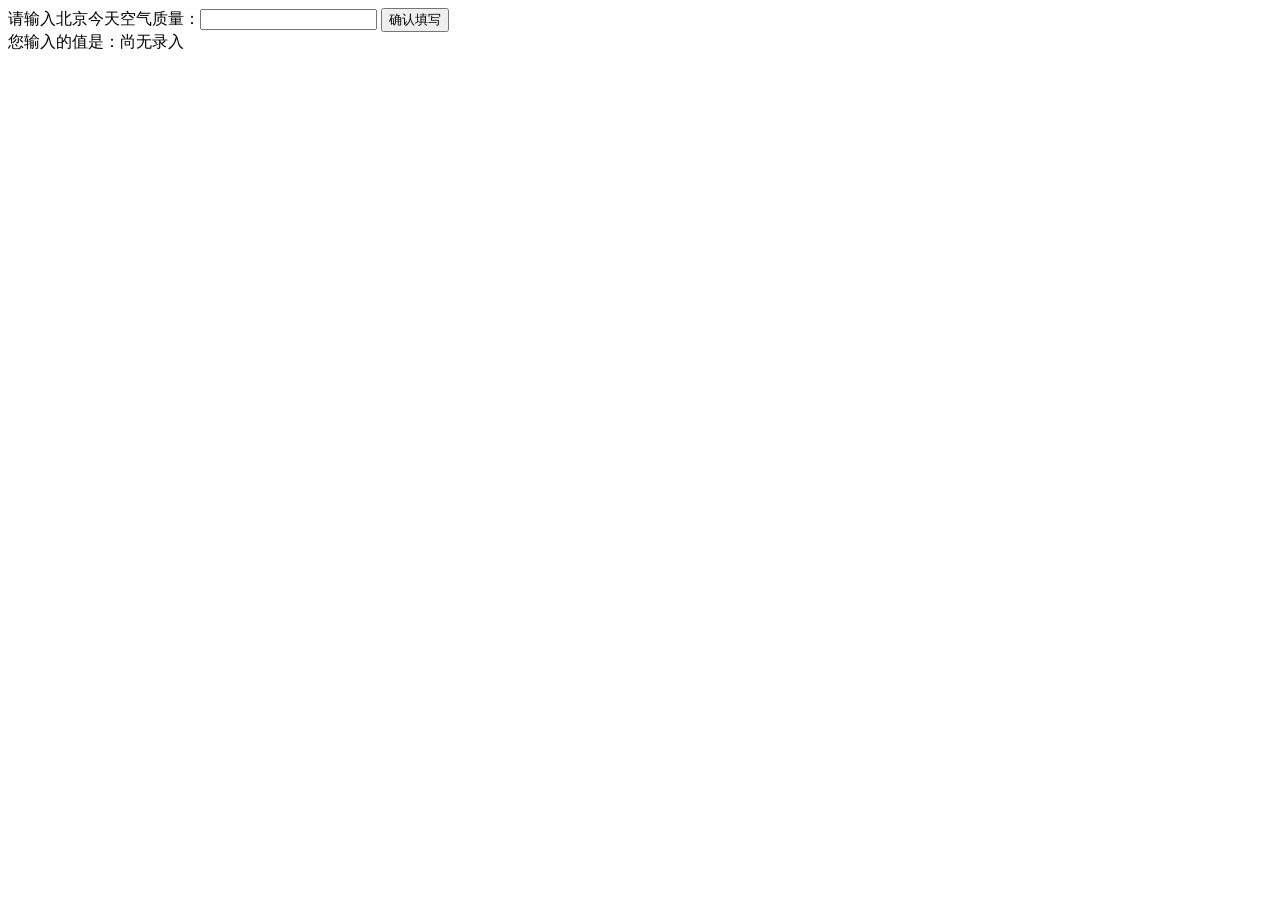
<file: yao-ife/task2/13/index.html>
<!DOCTYPE html>
<html>
<head>
    <meta charset="utf-8">
    <title>IFE JavaScript Task 01</title>
</head>
<body>

<label>请输入北京今天空气质量：<input id="aqi-input" type="text"></label>
<button id="button">确认填写</button>

<div>您输入的值是：<span id="aqi-display">尚无录入</span></div>

<script type="text/javascript">

    (function() {
        /*
         在注释下方写下代码
         给按钮button绑定一个点击事件
         在事件处理函数中
         获取aqi-input输入的值，并显示在aqi-display中
         */
        var $button = document.getElementById("button");
        var $input  = document.getElementById('aqi-input');
        var $display = document.getElementById('aqi-display');

        $button.onclick = function(){
            if($input.value){
                $display.innerText = $input.value; 
            }
            else{
                $display.innerText = "no Input yet!"
            }
        }

    })();

</script>
</body>
</html>
</file>
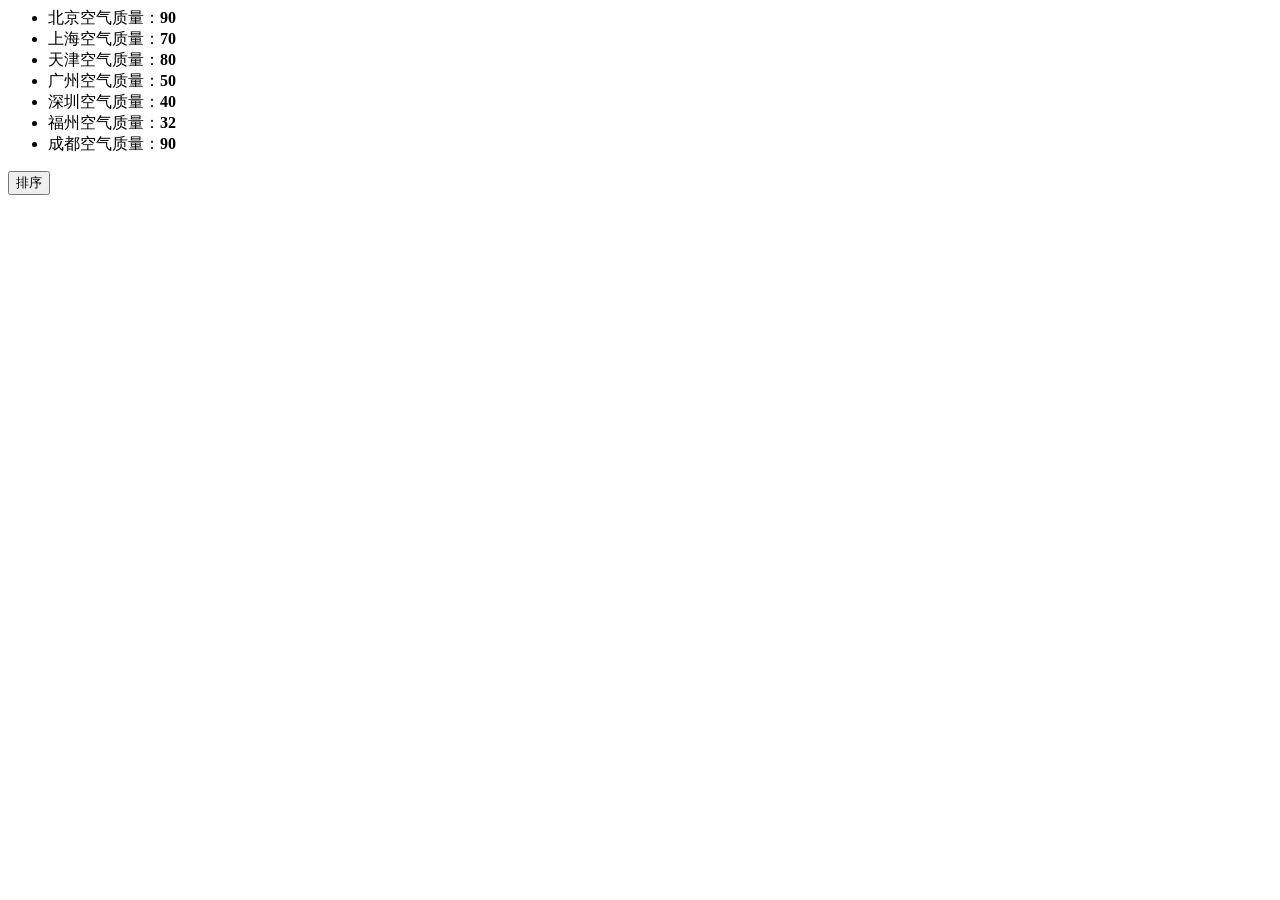
<file: yao-ife/task2/15/index.html>
<!DOCTYPE>
<html>
<head>
    <meta charset="utf-8">
    <title>IFE JavaScript Task 01</title>
</head>
<body>

<ul id="source">
    <li>北京空气质量：<b>90</b></li>
    <li>上海空气质量：<b>70</b></li>
    <li>天津空气质量：<b>80</b></li>
    <li>广州空气质量：<b>50</b></li>
    <li>深圳空气质量：<b>40</b></li>
    <li>福州空气质量：<b>32</b></li>
    <li>成都空气质量：<b>90</b></li>
</ul>

<ul id="resort">
    <!--
    <li>第一名：北京空气质量：<b>90</b></li>
    <li>第二名：北京空气质量：<b>90</b></li>
    <li>第三名：北京空气质量：<b>90</b></li>
     -->

</ul>

<button id="sort-btn">排序</button>

<script type="text/javascript">

    /**
     * getData方法
     * 读取id为source的列表，获取其中城市名字及城市对应的空气质量
     * 返回一个数组，格式见函数中示例
     */


    function getData() {
        var data=[];
        var uSource=document.getElementById('source').children;
        for(var i =0;i<uSource.length;i++){
            var arr = uSource[i].firstChild.nodeValue.split("空气质量：");
            var num = +uSource[i].lastChild.lastChild.nodeValue;
            arr.pop();//split分割的元素就在结尾 结尾有个“”空串 必须删掉 所以这方法不好。。。
            arr.push(num);
            data.push(arr);
        }
        return data;
    }


    /**
     * sortAqiData
     * 按空气质量对data进行从小到大的排序
     * 返回一个排序后的数组
     */
    function sortAqiData(data) {
        function minFirst(a,b){
            a[1] - b[1]
        }
        data.sort(minFirst);
        return data;
    }

    /**
     * render
     * 将排好序的城市及空气质量指数，输出显示到id位resort的列表中
     * 格式见ul中的注释的部分
     */
    function render(data) {
        var number = ['一','二','三','四','五','六','七','八','九','十'];
        var sb = [];
        for (var i in data) {
            var val = parseInt(data[i][1]);
            sb.push('<li>第'+number[i]+'名：' + data[i][0] + '空气质量：<b>' + val + '</b></li>');
        };
        document.getElementById('resort').innerHTML = sb.join('')
    }

    function btnHandle() {
        var aqiData = getData();
        aqiData = sortAqiData(aqiData);
        render(aqiData);
    }


    function init() {
        var btn =document.getElementById('sort-btn');
        btn.onclick=function(){
            btnHandle();
        }
        // 在这下面给sort-btn绑定一个点击事件，点击时触发btnHandle函数
    }

    init();

</script>
</body>
</html>
</file>
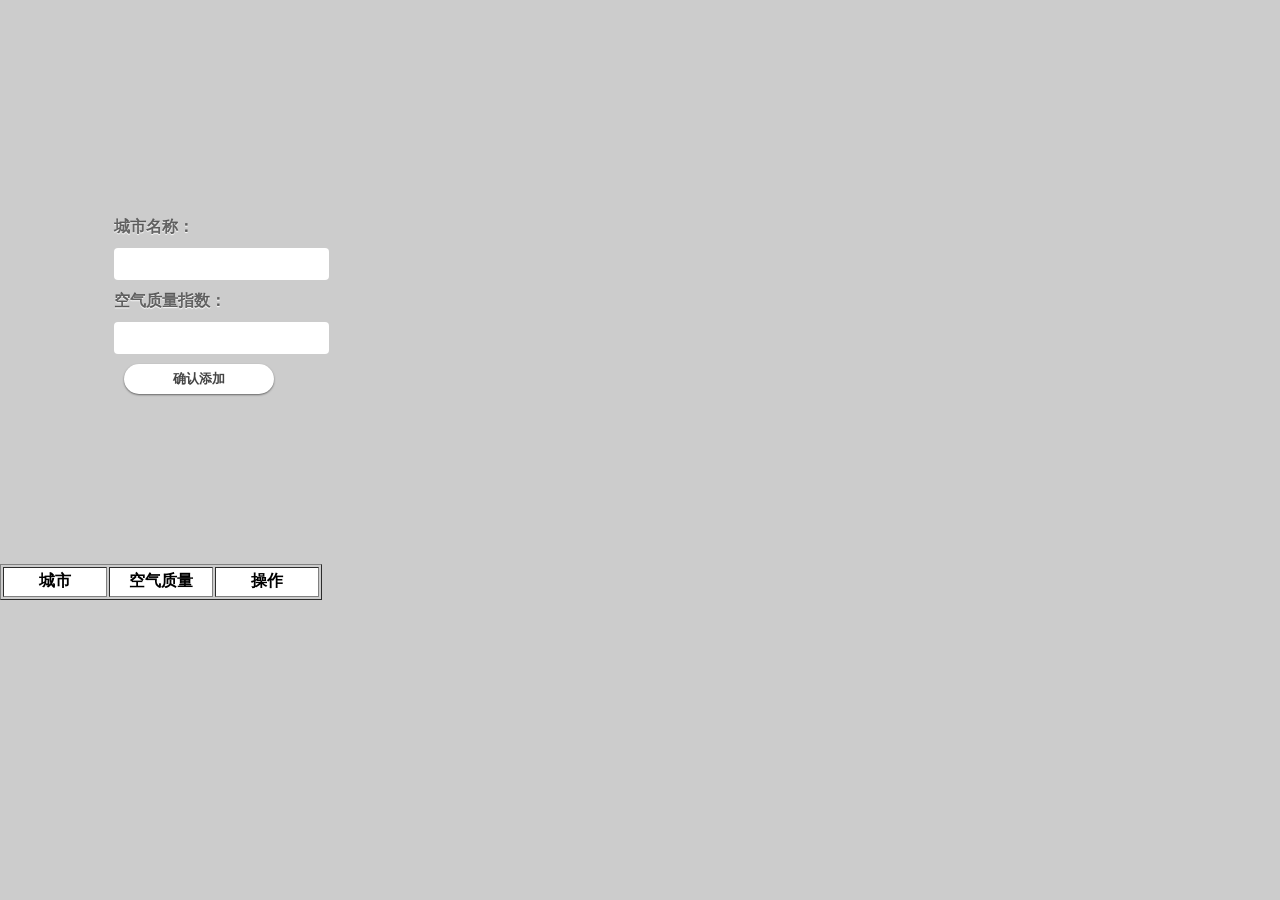
<file: yao-ife/task2/16/index.html>
<!DOCTYPE>
<html>
<head>
  <meta charset="utf-8">
  <title>IFE JavaScript Task 01</title>
  <script src="task.js"></script>
  <style>
    body {
      margin: 0;
      padding: 0;
      background: #ccc;
    }
    .error {
      color: red;
      font-weight: bold;
    }
    form {
      margin: 200px 0 0 100px;
      float: left;
    }
    fieldset {
      border: none;
      width: 900px;
    }
    fieldset label {
      display: inline-block;
      font-weight: bold;
      line-height: 1.4;
      color: #666;
      color: rgba(0, 0, 0, 0.6);
      text-shadow: 0 1px 1px #fff;
      margin: 10px 0;
    }
    fieldset input[type="text"] {
      width: 215px;
      padding: 5px 8px;
      font-size: 1.2em;
      color: #666;
      border: none;
      background-color: #fff;
      -webkit-border-radius: 4px;
      -moz-border-radius: 4px;
      -o-border-radius: 4px;
      border-radius: 4px;
    }
    fieldset input[type="text"]:focus {
      -webkit-box-shadow: 0 0 12px rgba(51, 204, 255, 0.5);
      -moz-box-shadow: 0 0 12px rgba(51, 204, 255, 0.5);
      box-shadow: 0 0 12px rgba(51, 204, 255, 0.5);
      -webkit-animation: pulse 1.5s infinite ease-in-out;
    }
    .btn {
      width: 150px;
      display: inline-block;
      margin: 10px;
      padding: 8px 15px;
      font-family: Microsoft YaHei UI, sans-serif;
      font-weight: bold;
      line-height: 1;
      color: #444;
      border: none;
      outline: none;
      background-color: #fff;
      -webkit-border-radius: 23px;
      -moz-border-radius: 23px;
      -o-border-radius: 23px;
      border-radius: 23px;
      text-shadow: 0 1px 1px rgba(255, 255, 255, 0.85);
      -webkit-box-shadow: 0 1px 2px rgba(0, 0, 0, 0.5);
      -moz-box-shadow: 0 1px 2px rgba(0, 0, 0, 0.5);
      box-shadow: 0 1px 2px rgba(0, 0, 0, 0.5);
    }
    @-webkit-keyframes pulse {
      0% {
        -webkit-box-shadow: 0 0 12px rgba(51, 204, 255, 0.2);
      }
      50% {
        -webkit-box-shadow: 0 0 12px rgba(51, 204, 255, 0.9);
      }
      100% {
        -webkit-box-shadow: 0 0 12px rgba(51, 204, 255, 0.2);
      }
    }
    table {
      margin-top: 150px;
      text-align: center;
      float: left;
    }
    table td,table th {
      width: 100px;
      height: 30px;
      background: #fff;
    }
  </style>
</head>
<body>
<form action="#">
  <fieldset>
    <label>城市名称：</label><br><input id="aqi-city-input" type="text"><span class="error" id="city-error"></span><br>
    <label>空气质量指数：</label><br><input id="aqi-value-input" type="text">  <span class="error" id="value-error"></span>
    <br>
    <button class="btn" id="add-btn">确认添加</button>
  </fieldset>
</form>
<table id="aqi-table" border="1">
  <tr>
    <th>城市</th>
    <th>空气质量</th>
    <th>操作</th>
  </tr>
</table>
</body>
</html>
</file>
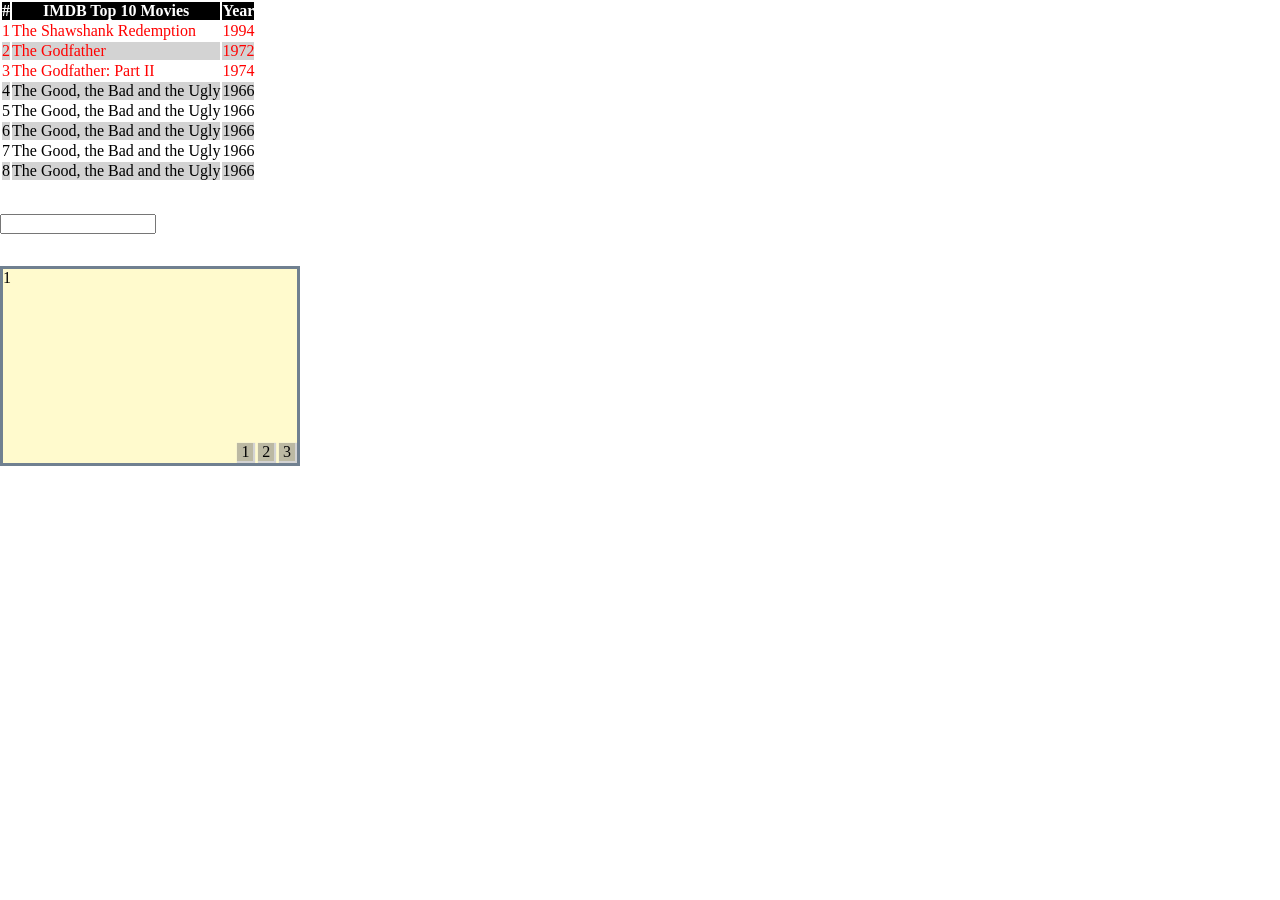
<file: yao-ife/task1/task1_4/yaoleo/1-12/index.html>
<!DOCTYPE html>
<html>
<head>
    <meta charset="utf-8">
    <title>1-12</title>
    <link href="main.css" type="text/css" rel="stylesheet">
</head>
<body>
<table class="bordered">
    <thead>
    <tr>
        <th>#</th>
        <th>IMDB Top 10 Movies</th>
        <th>Year</th>
    </tr>
    </thead>
    <tbody>
    <tr>
        <td>1</td>
        <td>The Shawshank Redemption</td>
        <td>1994</td>
    </tr>
    <tr>
        <td>2</td>
        <td>The Godfather</td>
        <td>1972</td>
    </tr>
    <tr>
        <td>3</td>
        <td>The Godfather: Part II</td>
        <td>1974</td>
    </tr>
    <tr>
        <td>4</td>
        <td>The Good, the Bad and the Ugly</td>
        <td>1966</td>
    </tr>
    <tr>
        <td>5</td>
        <td>The Good, the Bad and the Ugly</td>
        <td>1966</td>
    </tr>
    <tr>
        <td>6</td>
        <td>The Good, the Bad and the Ugly</td>
        <td>1966</td>
    </tr>
    <tr>
        <td>7</td>
        <td>The Good, the Bad and the Ugly</td>
        <td>1966</td>
    </tr>
    <tr>
        <td>8</td>
        <td>The Good, the Bad and the Ugly</td>
        <td>1966</td>
    </tr>
    </tbody>
</table>
<div class="input">
    <input type="text">
</div>
<div class="tag">
    <input type="radio" id="banner1" name="banner" hidden checked="checked">
    <input type="radio" id="banner2" name="banner" hidden >
    <input type="radio" id="banner3" name="banner" hidden >
    <ul class="tag-ul">
        <li id="tag1" class="tag1">1</li>
        <li id="tag2" class="tag2">2</li>
        <li id="tag3" class="tag3">3</li>
    </ul>
    <ul class="tag-button">
        <li><label for="banner1">1</label></li>
        <li><label for="banner2">2</label></li>
        <li><label for="banner3">3</label></li>
    </ul>
</div>
</body>
</html>
</file>
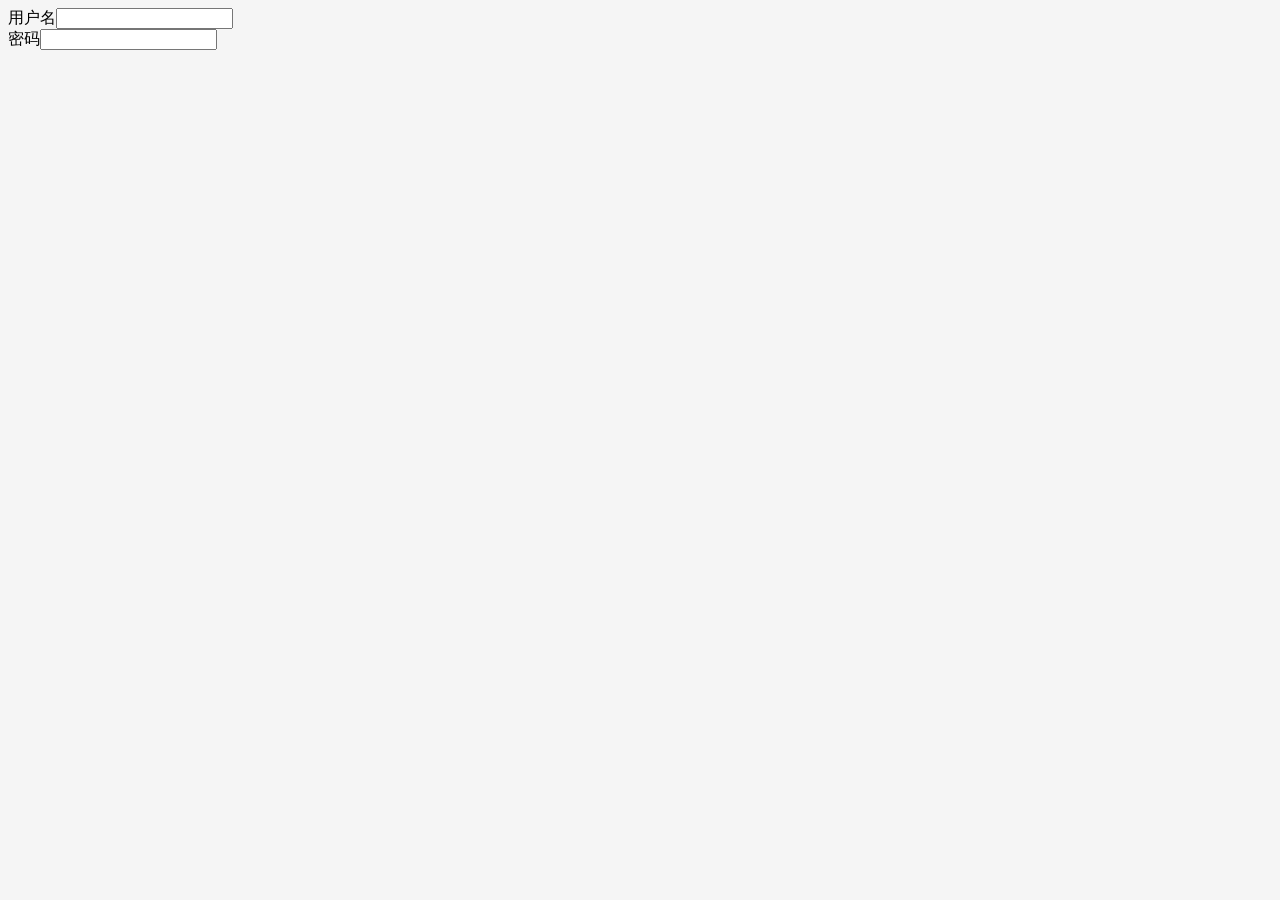
<file: form/demo.html>
<!DOCTYPE html>
<html>
	<head>
		<meta charset="UTF-8">
		<title></title>
        <link rel="stylesheet" href="demo.css"/>
	</head>
	<body>
        <div id="father_form1">
            
        </div>
    
    <script type="text/javascript" src="query.js"></script>
    <script type="text/javascript" src="Form.js"></script>
    <script type="text/javascript" src="demo.js"></script>
    </body>
</html>
</file>
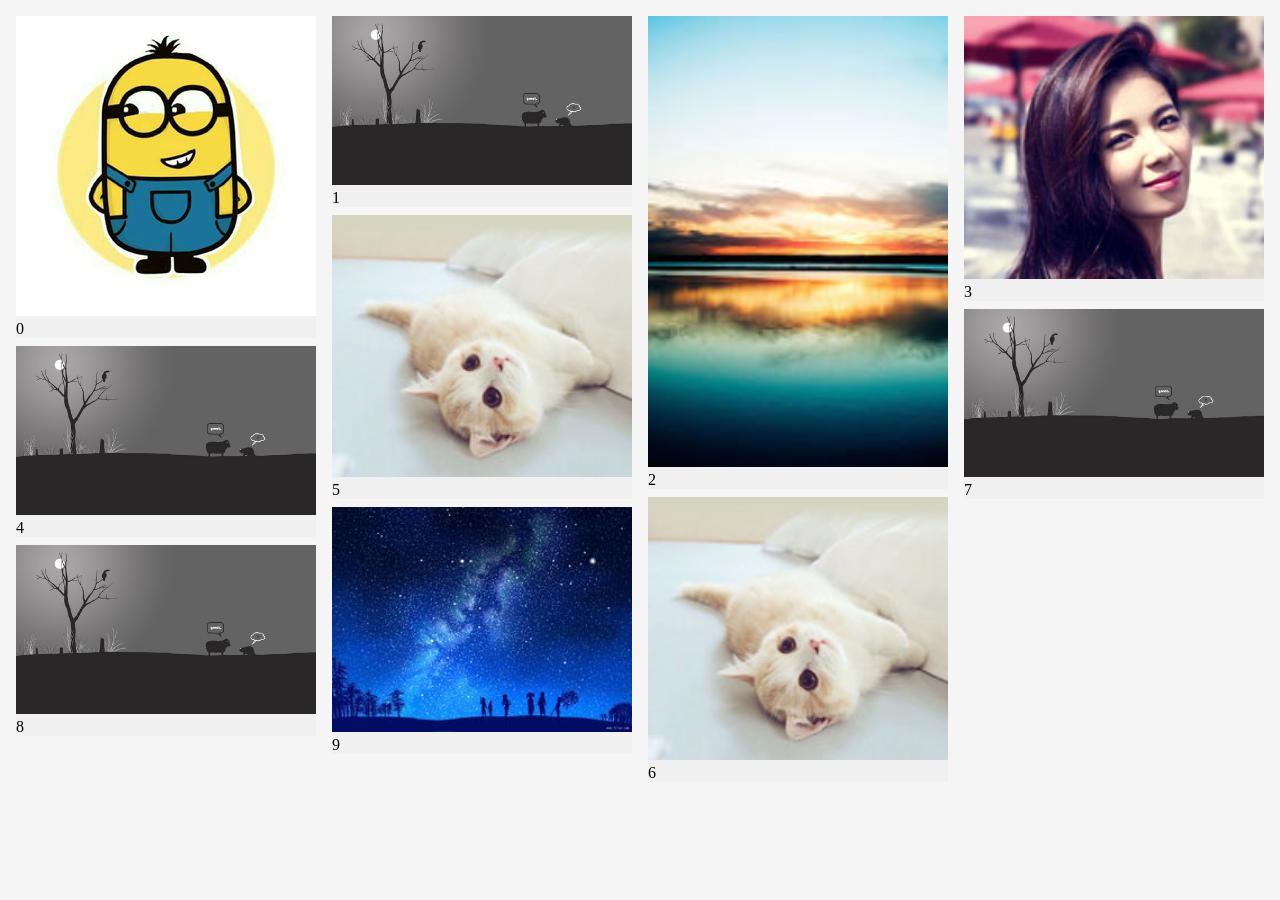
<file: waterfall/demo.html>
<!DOCTYPE html>
<html>
	<head>
		<meta charset="UTF-8">
		<title></title>
        <link rel="stylesheet" href="demo.css"/>
	</head>
	<body>
        <div id="waterfall">
            
        </div>
    
    <script type="text/javascript" src="query.js"></script>
    <script type="text/javascript" src="waterfall.js"></script>
    <script type="text/javascript" src="demo.js"></script>
    </body>
</html>
</file>
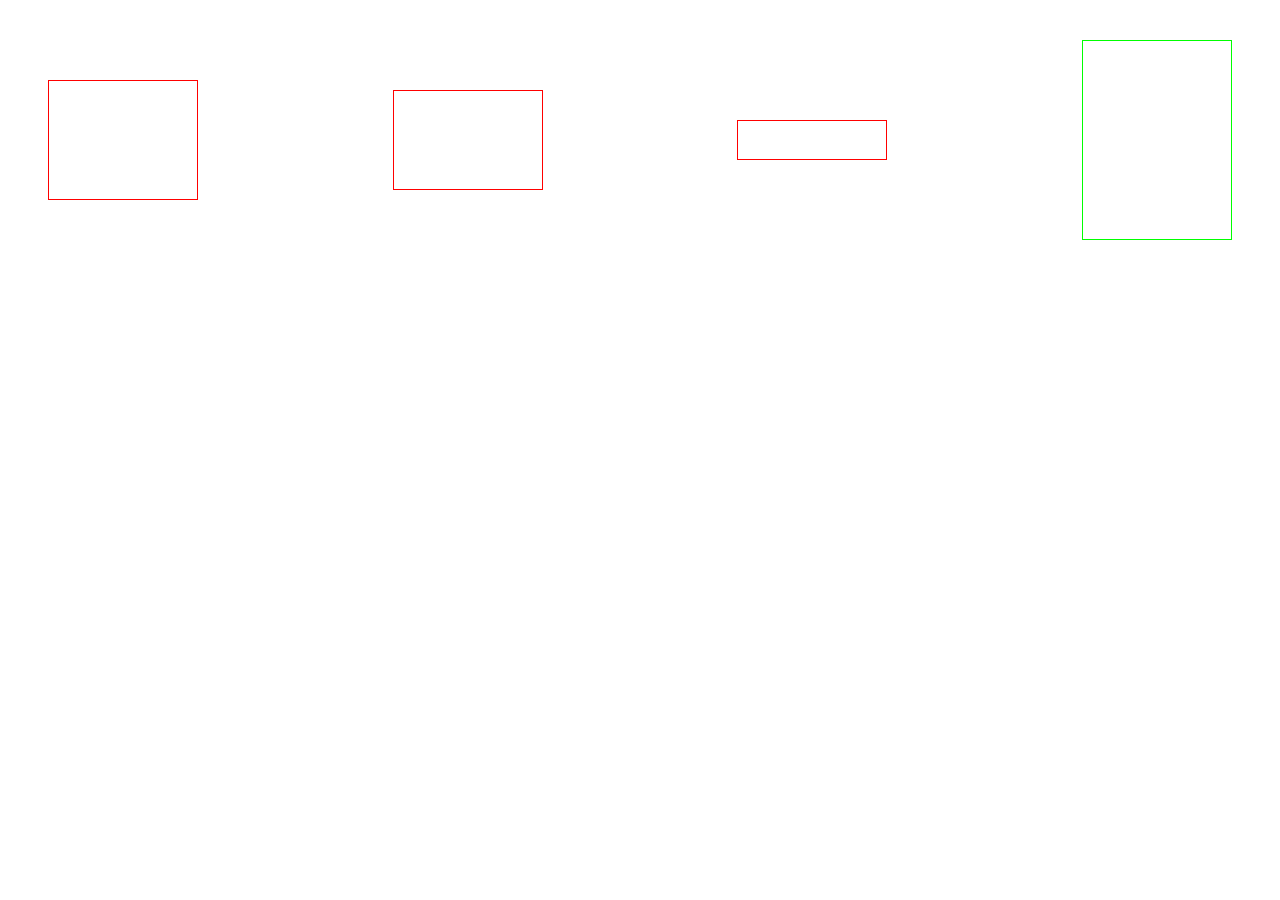
<file: yao-ife/task1/task1-10/demo.html>
<!DOCTYPE html>
<html>
	<head>
		<meta charset="utf-8"/>
		<link rel="stylesheet" href="demo.css"/>
		<title>Baidu IFE Task 1.10</title>
	</head>
	<body>
		<div class="container">
			<div class="block block1"></div>
			<div class="block block2"></div>
			<div class="block block3"></div>
			<div class="block block4"></div>
		</div>
</body>
</html>
</file>
<file: yao-ife/task1/task1_4/yaoleo/1-12/main.css>
*{
    padding: 0;
    margin: 0;
    box-sizing: border-box;
}
thead{
    background-color: black;
    color:white;
}
tbody tr:nth-child(odd){
    background-color: white;
}
tbody tr:nth-child(even){
    background-color: lightgray;
}
tbody tr:hover{
    background-color: khaki;
    font-style: oblique;
}
tbody tr:nth-child(1),tbody tr:nth-child(2),tbody tr:nth-child(3){
     color:red;
 }
.input{
    margin-top: 2em;
    display: inline-block;
}
.input input{
    width: 156px;
    height: 20px;
    transition: width 2s ease .3s,height 2s ease-out .1s;
    -moz-transition:  width 2s ease .3s,height 2s ease-out .1s;
    -webkit-transition:  width 2s ease .3s,height 2s ease-out .1s;
    -o-transition: width 2s ease .3s,height 2s ease-out .1s;
}
.input input:focus{
    width: 267px;
    height: 30px;
    border-bottom: solid 2px lightblue;

}
.tag{
    margin-top: 2em;
    width: 300px;
    height:200px;
    border: solid 3px slategray;
    position: relative;
    overflow: hidden;
}
li{
    list-style: none;
}
.tag-ul{
    width: 300px;
    height:100%;
    position: relative;
    transition: transform 2s ease .3s;
    -moz-transition:  transform 2s ease .3s;
    -webkit-transition:  transform 2s ease .3s;
    -o-transition: transform 2s ease .3s;


}
.tag-ul li{
    display: inline-block;
    position: absolute;
    height:200px ;
    width: 295px;
    z-index: 999;

}



.tag-ul li:nth-child(1){
    background-color: lemonchiffon;
    left:0;


}

.tag-ul li:nth-child(2){
    background-color: darksalmon;
    left:100%;

}

.tag-ul li:nth-child(3){
    background-color: steelblue;
    left:200%;

}
#banner1:checked~.tag-ul{
    transform: translateX(0);
    -moz-transform:translateX(0);
    -webkit-transform: translateX(0);
    -o-transform: translateX(0);
}
#banner2:checked~.tag-ul{
    transform: translateX(-100%);
    -moz-transform:translateX(-100%);
    -webkit-transform: translateX(-100%);
    -o-transform: translateX(-100%);
}
#banner3:checked~.tag-ul{
    transform: translateX(-200%);
    -moz-transform:translateX(-200%);
    -webkit-transform: translateX(-200%);
    -o-transform: translateX(-200%);
}
.tag-button{

    position: absolute;
    bottom:2px;
    right: 2px;
    z-index: 1;
}
.tag-button li{
    z-index: 1;
    text-align: center;
    width: 1em;
    float:left;
    margin-left: 0.3em;
    box-shadow: 1px 1px 1px 1px lightgray;
    background-color: rgba(123,123,123,0.5);
}
</file>
<file: form/demo.css>
body{
	background: whitesmoke;
}
.hint {
	color: green;
}
.wrong {
	color: red;
}

.hide {
	display: none;
}
</file>
<file: waterfall/demo.css>
body{
	background: whitesmoke;
}

.box {
	background-color: #F0F0F0;
	display: block;
	margin: 8px;
}

.waterfallColumn {
	float: left;
}

.detail {
	position: fixed;
    top: 0;
    width: 100%;
    height: 100%;
    background-color: rgba(0, 0, 0, .8);
    display: flex;
    justify-content: center;
    align-items: center;
}
</file>
<file: yao-ife/task1/task1-10/demo.css>
*{
	box-sizing: border-box;
}

.block, .container {
	margin: 20px; /* 目测题目有问题 不应该是padding 是margin */
}

.container {
	display: flex;
	align-items: center;
	justify-content: space-between;
}

.block {
	width: 150px;
	display: block;
	border: 1px solid #f00;
}

.block1 {
	height: 120px;
}
.block2 {
	height: 100px;
}
.block3 {
	height: 40px;
}
.block4 {
	height: 200px;
	border-color: #0f0;
}

@media screen and (max-width: 640px){
	.container {
	    align-items: flex-start;
	    flex-wrap: wrap;
	}
	.block4 {
	    order: -1;
	}
}
</file>
